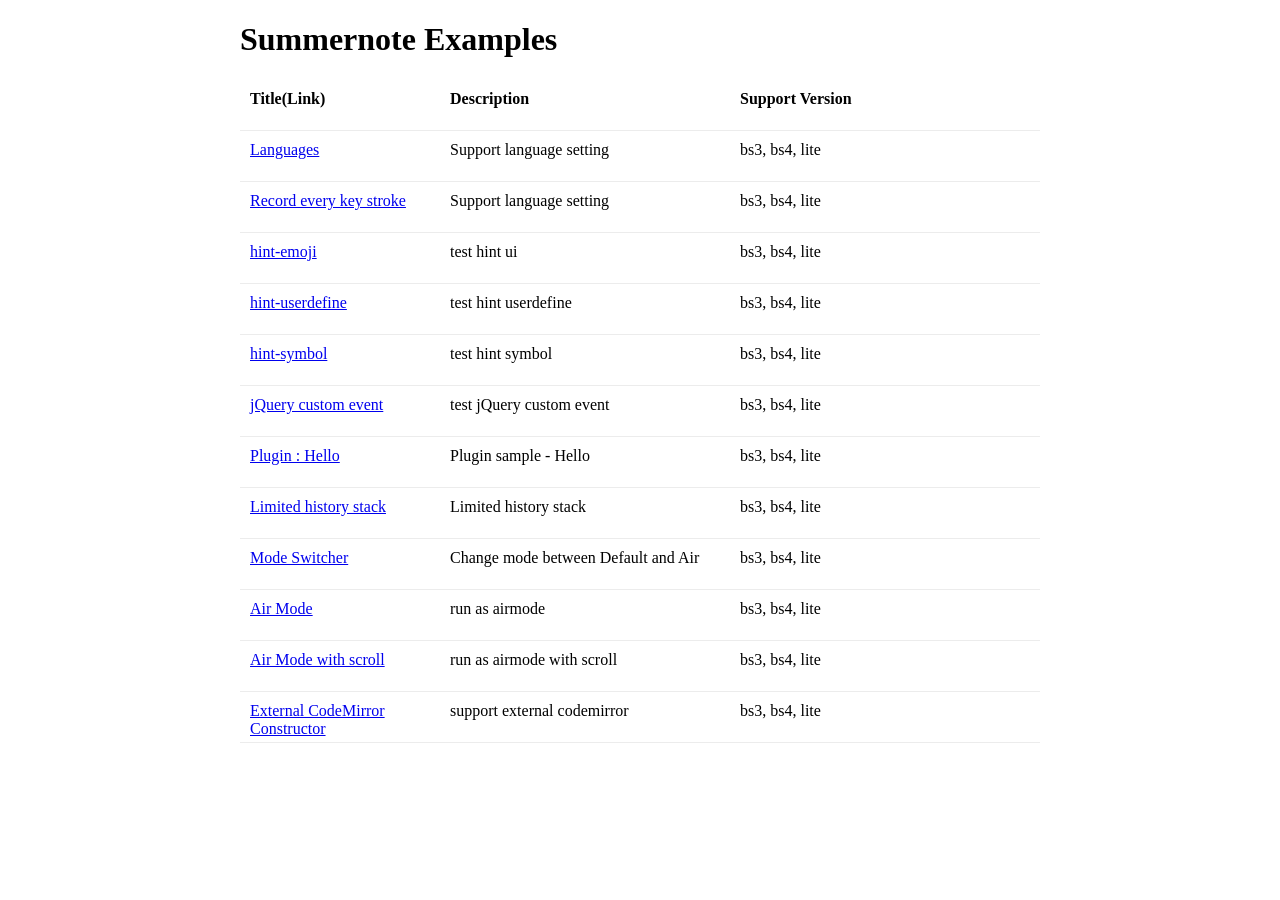
<file: admin/summernote/examples/index.html>
<!DOCTYPE html>
<html>
  <head>
      <title>Examples</title>
      <style type="text/css">

      body {
        margin: 0 auto;
        max-width: 800px; 
      }
      .list .item {
        display: grid; 
        grid-template-columns: 200px 1fr 1fr;
        height: 30px;
        border-bottom: 1px solid #ececec; 
        padding: 10px;
      }

      .item.header {
        font-weight: bold;
      }
      </style>
  </head>
  <body>
    <h1>Summernote Examples </h1>

    <div class='list'>
      <div class='item header'>
        <div class='title'>
          Title(Link)
        </div>
        <div class='description'>
          Description
        </div>

        <div class='version'>

          Support Version
        </div>
      </div>
      <div class='list-body' id='listBody'></div>
    </div>
    

    <script type="text/javascript">
    var samples = [
      { title: 'Languages', link : 'lang.html', description: 'Support language setting', support: 'bs3, bs4, lite'},      
      { title: 'Record every key stroke', link : 'recordEveryKeyStroke.html', description: 'Support language setting', support: 'bs3, bs4, lite'},      
      { title: 'hint-emoji', link : 'hint-emoji.html', description: 'test hint ui ', support: 'bs3, bs4, lite'},
      { title: 'hint-userdefine', link : 'hint-userdefine.html', description: 'test hint userdefine ', support: 'bs3, bs4, lite'},
      { title: 'hint-symbol', link : 'hint-symbols_mathematical-symbols_Greek-letters.html', description: 'test hint symbol ', support: 'bs3, bs4, lite'},
      { title: 'jQuery custom event', link : 'jquery-custom-event.html', description: 'test jQuery custom event ', support: 'bs3, bs4, lite'},
      { title: 'Plugin : Hello', link : 'plugin-hello.html', description: 'Plugin sample - Hello', support: 'bs3, bs4, lite'},
      { title: 'Limited history stack', link : 'history-limit.html', description: 'Limited history stack', support: 'bs3, bs4, lite'},
      { title: 'Mode Switcher', link : 'mode-switcher.html', description: 'Change mode between Default and Air', support: 'bs3, bs4, lite'},      
      { title: 'Air Mode', link : 'airmode.html', description: 'run as airmode', support: 'bs3, bs4, lite'},      
      { title: 'Air Mode with scroll', link : 'airmode-scroll.html', description: 'run as airmode with scroll', support: 'bs3, bs4, lite'},      
      { title: 'External CodeMirror Constructor', link : 'external-codemirror.html', description: 'support external codemirror', support: 'bs3, bs4, lite'},            
    ]
    function generate_sample_pages() {
      var html = samples.map(it => {
   
          return   "<div class='item'>" + 
          "<div class='title'>" + 
              "<a href='/examples/"+it.link+"' target='summernote_window'>" + it.title + "</a>" + 
          "</div>" + 
          "<div class='description'>" + it.description + "</div>" + 
          "<div class='version'>"  + it.support + "</div>" + 
          "</div>"
      }).join('')

      document.getElementById('listBody').innerHTML = html 
    }

    generate_sample_pages();
    </script>

  </body>
  
</html>
</file>
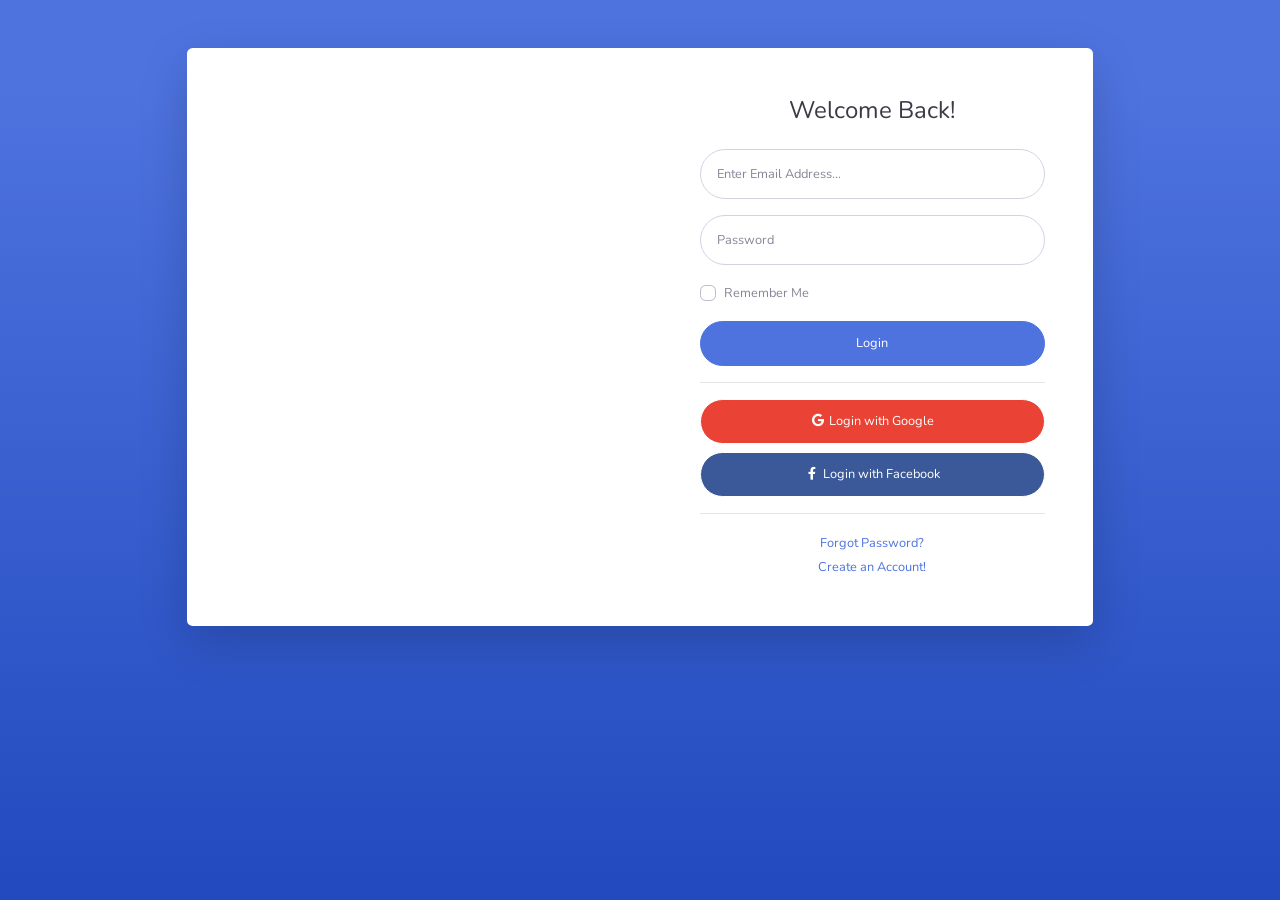
<file: admin/login.html>
<!DOCTYPE html>
<html lang="en">

<head>

  <meta charset="utf-8">
  <meta http-equiv="X-UA-Compatible" content="IE=edge">
  <meta name="viewport" content="width=device-width, initial-scale=1, shrink-to-fit=no">
  <meta name="description" content="">
  <meta name="author" content="">

  <title>SB Admin 2 - Login</title>

  <!-- Custom fonts for this template-->
  <link href="vendor/fontawesome-free/css/all.min.css" rel="stylesheet" type="text/css">
  <link href="https://fonts.googleapis.com/css?family=Nunito:200,200i,300,300i,400,400i,600,600i,700,700i,800,800i,900,900i" rel="stylesheet">

  <!-- Custom styles for this template-->
  <link href="css/sb-admin-2.min.css" rel="stylesheet">

</head>

<body class="bg-gradient-primary">

  <div class="container">

    <!-- Outer Row -->
    <div class="row justify-content-center">

      <div class="col-xl-10 col-lg-12 col-md-9">

        <div class="card o-hidden border-0 shadow-lg my-5">
          <div class="card-body p-0">
            <!-- Nested Row within Card Body -->
            <div class="row">
              <div class="col-lg-6 d-none d-lg-block bg-login-image"></div>
              <div class="col-lg-6">
                <div class="p-5">
                  <div class="text-center">
                    <h1 class="h4 text-gray-900 mb-4">Welcome Back!</h1>
                  </div>
                  <form class="user">
                    <div class="form-group">
                      <input type="email" class="form-control form-control-user" id="exampleInputEmail" aria-describedby="emailHelp" placeholder="Enter Email Address...">
                    </div>
                    <div class="form-group">
                      <input type="password" class="form-control form-control-user" id="exampleInputPassword" placeholder="Password">
                    </div>
                    <div class="form-group">
                      <div class="custom-control custom-checkbox small">
                        <input type="checkbox" class="custom-control-input" id="customCheck">
                        <label class="custom-control-label" for="customCheck">Remember Me</label>
                      </div>
                    </div>
                    <a href="index.html" class="btn btn-primary btn-user btn-block">
                      Login
                    </a>
                    <hr>
                    <a href="index.html" class="btn btn-google btn-user btn-block">
                      <i class="fab fa-google fa-fw"></i> Login with Google
                    </a>
                    <a href="index.html" class="btn btn-facebook btn-user btn-block">
                      <i class="fab fa-facebook-f fa-fw"></i> Login with Facebook
                    </a>
                  </form>
                  <hr>
                  <div class="text-center">
                    <a class="small" href="forgot-password.html">Forgot Password?</a>
                  </div>
                  <div class="text-center">
                    <a class="small" href="register.html">Create an Account!</a>
                  </div>
                </div>
              </div>
            </div>
          </div>
        </div>

      </div>

    </div>

  </div>

  <!-- Bootstrap core JavaScript-->
  <script src="vendor/jquery/jquery.min.js"></script>
  <script src="vendor/bootstrap/js/bootstrap.bundle.min.js"></script>

  <!-- Core plugin JavaScript-->
  <script src="vendor/jquery-easing/jquery.easing.min.js"></script>

  <!-- Custom scripts for all pages-->
  <script src="js/sb-admin-2.min.js"></script>

</body>

</html>
</file>
